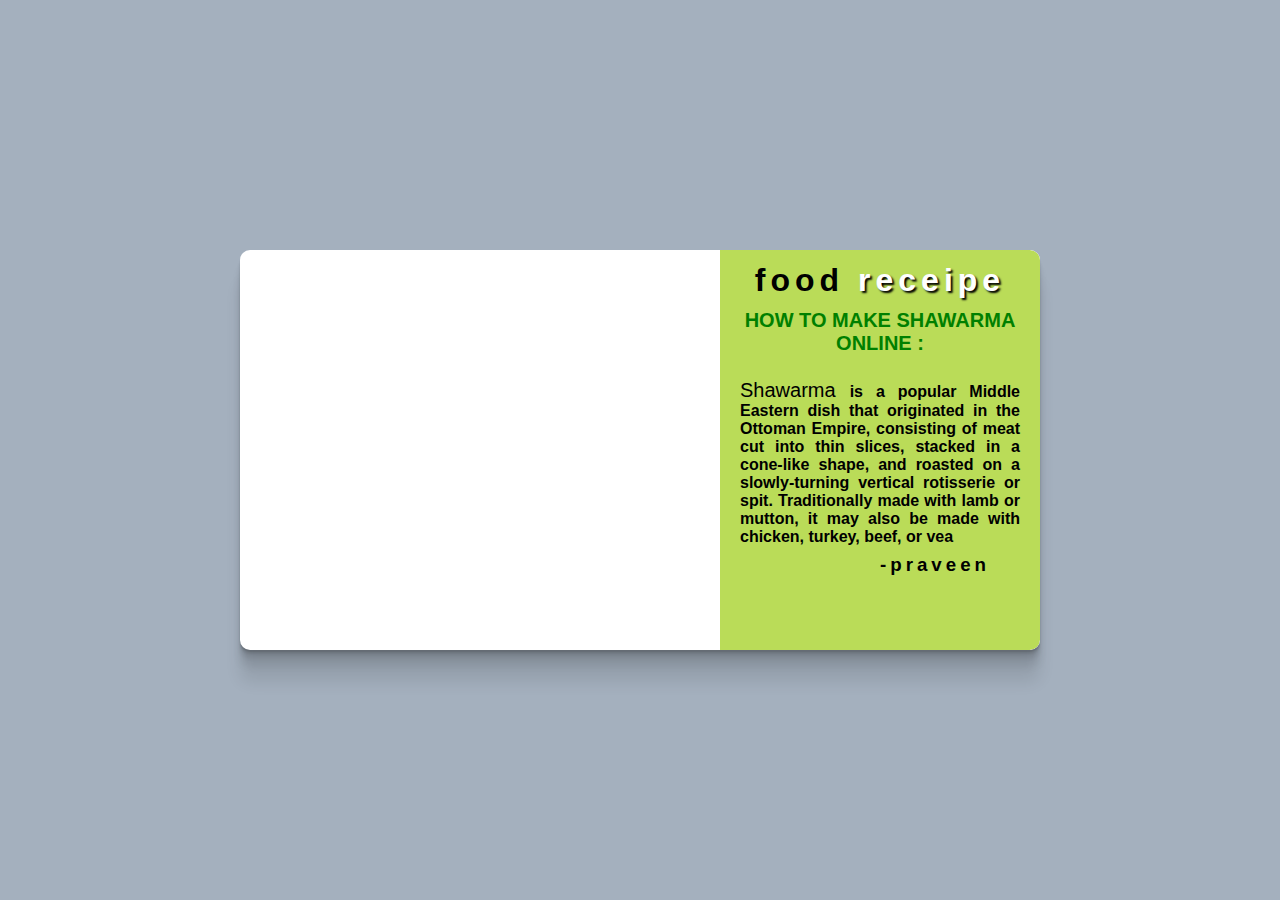
<file: shawarma slide ad/css/index.html>
<!DOCTYPE html>
<html lang="en">
<head>
    <meta charset="UTF-8">
    <meta http-equiv="X-UA-Compatible" content="IE=edge">
    <meta name="viewport" content="width=device-width, initial-scale=1.0">
    <title>shawarma slide effect</title>
    <link rel="stylesheet" href="style.css">
</head>
<body>
    <div class="container">
        <div class="img"></div>
        <div class="content">
            <h1>food  <span style="color: white; text-shadow: 2px 2px 2px #000000;  ">receipe</span></h1>
            <div class="how">how to make shawarma online  :</div>
            <p><span style="font-size: 20px; color:black;font-weight: 500;  ">Shawarma </span>is a popular Middle Eastern dish that originated in the Ottoman Empire, consisting of meat cut into thin slices, stacked in a cone-like shape, and roasted on a slowly-turning vertical rotisserie or spit. Traditionally made with lamb or mutton, it may also be made with chicken, turkey, beef, or vea</p>
            <h3>-praveen</h3>
        </div>
    </div>
    
</body>
</html>
</file>
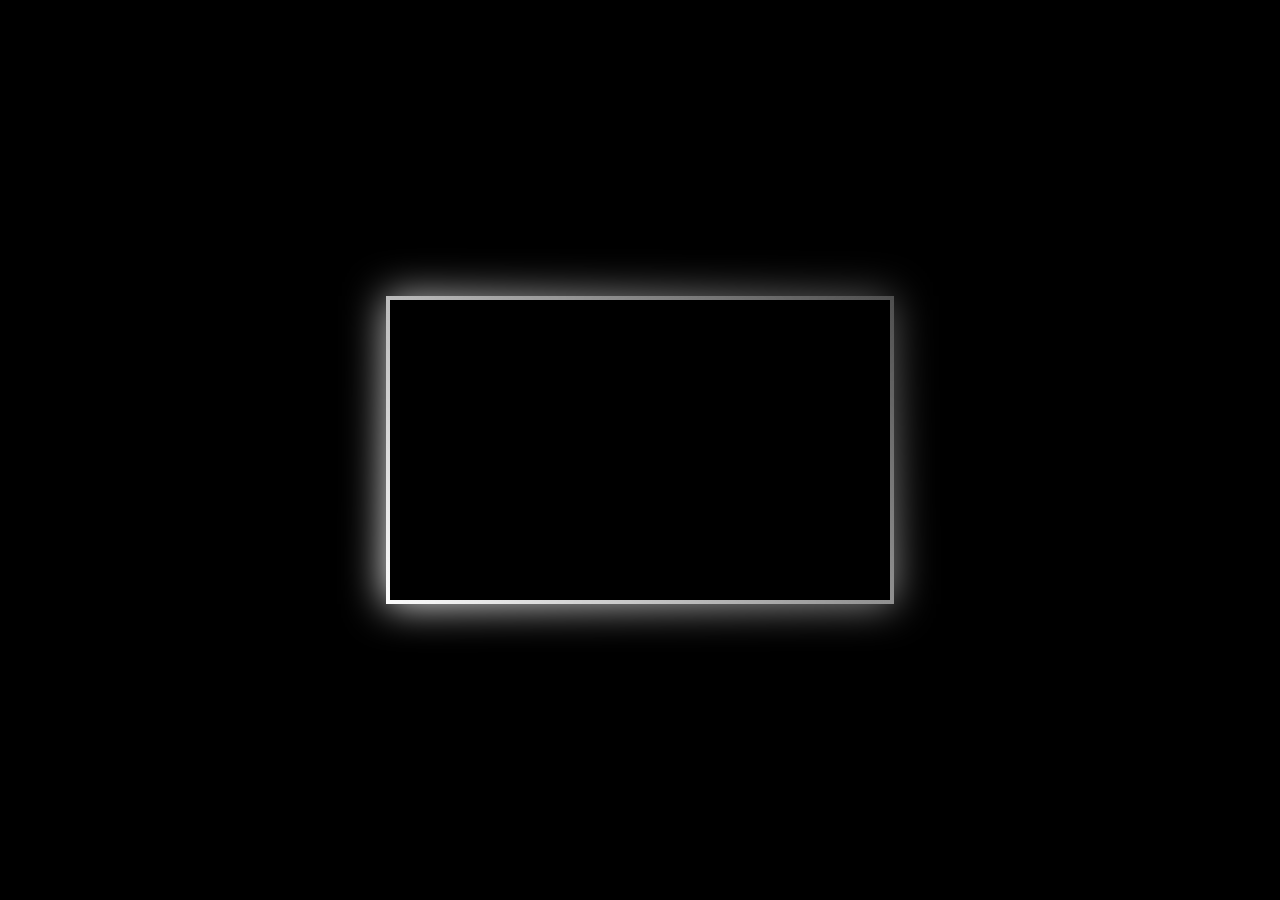
<file: background.html>
<!DOCTYPE html>
<html lang="en">
<head>
    <meta charset="UTF-8">
    <meta http-equiv="X-UA-Compatible" content="IE=edge">
    <meta name="viewport" content="width=device-width, initial-scale=1.0">
    <title>Document</title>
    <style>
        *{
            padding:0;
            margin:0;
            box-sizing:border-box;
        }
        body{
           height:100vh;
           width:100vw;
           display:flex;
           align-items: center;
           justify-content:center;
           background-color: black;
        }
        .container{
            height: 300px;
            width: 500px;
            padding: 10px;
            text-align: center;
            display: flex;
            align-items: center;
            justify-content: center;
            position: relative;
            background-color: black;
            background-image: url(https://images.pexels.com/photos/735552/pexels-photo-735552.jpeg?auto=compress&cs=tinysrgb&w=1260&h=750&dpr=1);
            background-size: cover;
            -webkit-backdrop-filter: blur(5px);
            background-image: url(https://images.pexels.com/photos/164357/pexels-photo-164357.jpeg?auto=compress&cs=tinysrgb&w=400);

            background-image: url(https://images.pexels.com/photos/3359257/pexels-photo-3359257.jpeg?auto=compress&cs=tinysrgb&w=1260&h=750&dpr=1);
            
           
        }
        .container::before,
        .container::after{
            content: "";
            position: absolute;
            top: -4px;
            left: -4px;
            height: calc(100% + 8px );
            width:  calc(100% + 8px );
            background-image: linear-gradient(45deg,white,black,white);
            z-index:-1;
            background-size: 400%;
            transition: 8s;
            animation:animate 10s linear infinite;
        }
 .container::after{
            filter:blur(20px);
       }       
        @keyframes animate{
            0%{
                background-position: 0;
            }
            50%{
                background-position: 300%;
            }
            100%{
                background-position: 0;
            }
        }
    </style>
</head>
<body>
    <div class="container">
    </div>
    
</body>
</html>
</file>
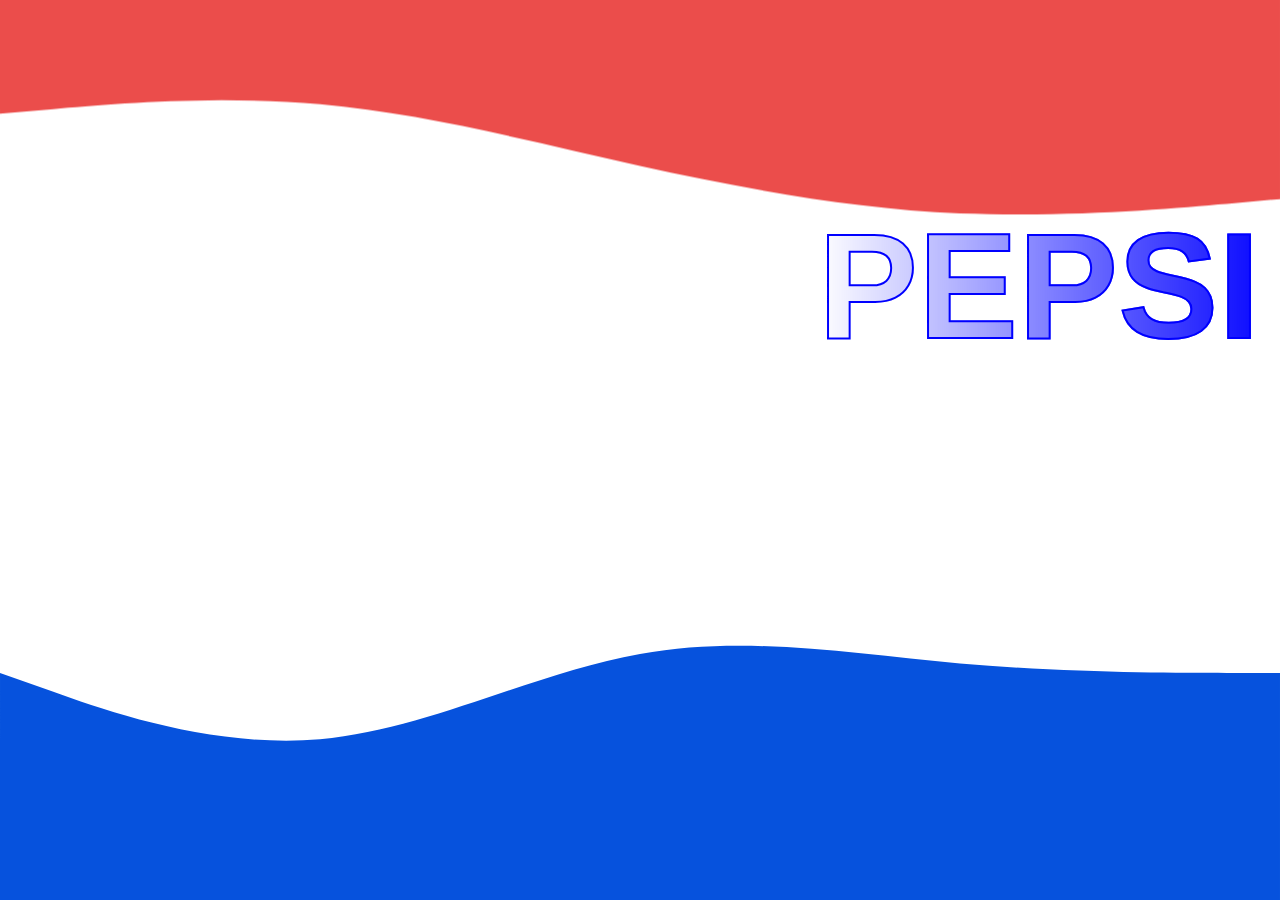
<file: pepsi.html>
<!DOCTYPE html>
<html lang="en">
<head>
    <meta charset="UTF-8">
    <meta http-equiv="X-UA-Compatible" content="IE=edge">
    <meta name="viewport" content="width=device-width, initial-scale=1.0">
    <title>P E P S I</title>
    <style>
        *{
            margin: 0;
            padding: 0;
            box-sizing: border-box;
        }
        .box{
            height: 100vh;
            width: 100vw;
            position: relative;
        }
        .box svg{
            position: absolute;
            bottom: 0;
            width:100%;
            padding: 0%;
        }
        .box .frame{
            position: absolute;
            top: 0;
            transform: rotatex(-180deg);
        }
        .h1{
            position: absolute;
            top: 0;
            right: 0%;
            margin-top: 200px;
            font-size:150px;
            font-weight:bold;
            font-family:'Segoe UI', Tahoma, Geneva, Verdana, sans-serif;
            -webkit-text-stroke: 2px blue;
             color:transparent;
             -webkit-background-clip: text;
             background-image: linear-gradient(to right, rgb(255, 255, 255,0),rgb(0, 0, 255,1));   
             z-index: 100; 
             padding-right:20px;
        }
    </style>
</head>
<body>
    <div class="box">
       
        <svg xmlns="http://www.w3.org/2000/svg" viewBox="0 0 1440 320"><path fill="#0652DD" fill-opacity="1" d="M0,64L60,85.3C120,107,240,149,360,138.7C480,128,600,64,720,42.7C840,21,960,43,1080,53.3C1200,64,1320,64,1380,64L1440,64L1440,320L1380,320C1320,320,1200,320,1080,320C960,320,840,320,720,320C600,320,480,320,360,320C240,320,120,320,60,320L0,320Z"></path></svg>

        <h1 class="h1"data-tilt >PEPSI</h1>

        <svg class="frame" xmlns="http://www.w3.org/2000/svg" viewBox="0 0 1440 320"><path fill="#eb4d4b" fill-opacity="1" d="M0,192L60,197.3C120,203,240,213,360,202.7C480,192,600,160,720,133.3C840,107,960,85,1080,80C1200,75,1320,85,1380,90.7L1440,96L1440,320L1380,320C1320,320,1200,320,1080,320C960,320,840,320,720,320C600,320,480,320,360,320C240,320,120,320,60,320L0,320Z"></path></svg>
    </div>
    <script src="vanilla-tilt.js"></script>
</body>
</html>
</file>
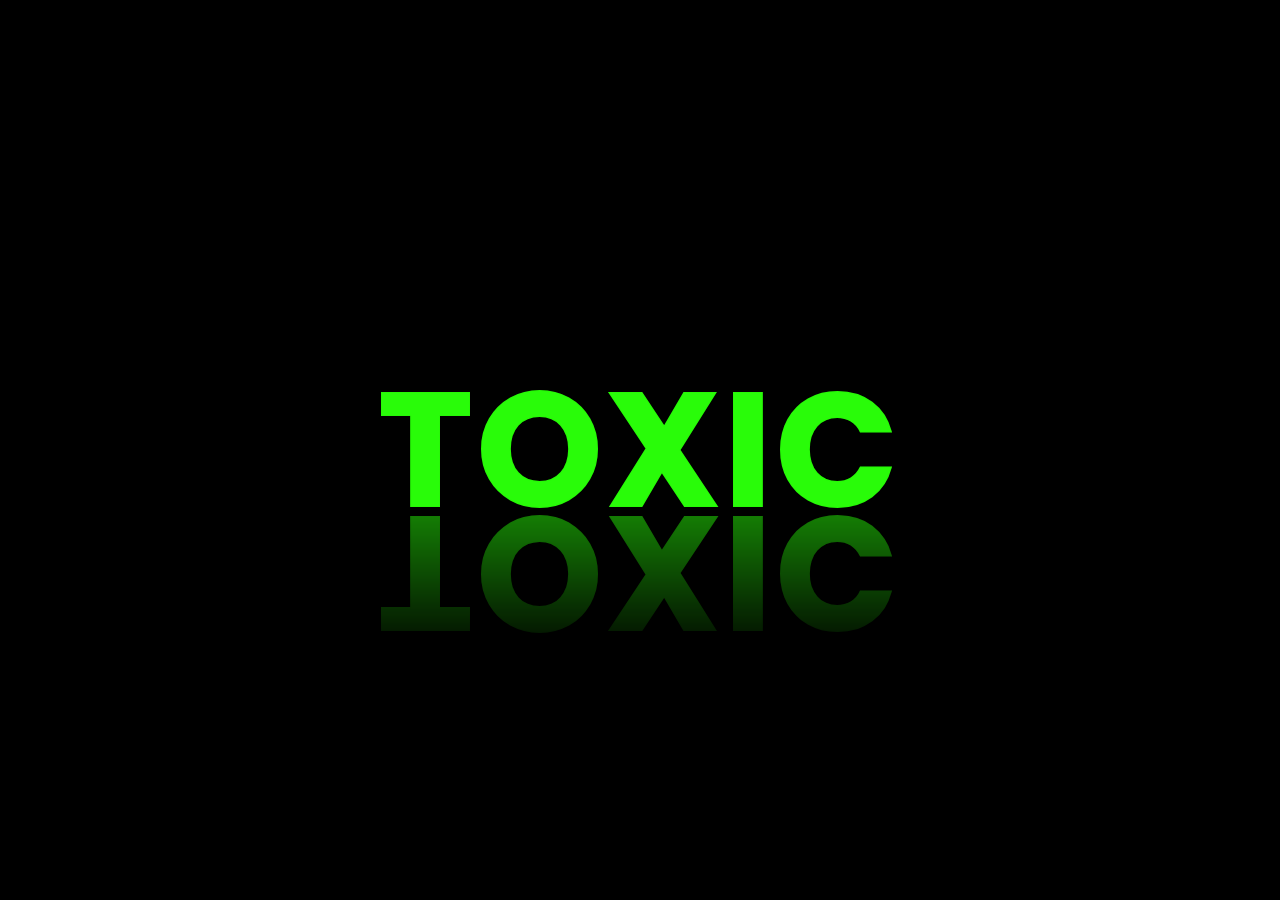
<file: Toxic Tilt.html>
<!DOCTYPE html>
<html lang="en">
<head>
    <meta charset="UTF-8">
    <meta http-equiv="X-UA-Compatible" content="IE=edge">
    <meta name="viewport" content="width=device-width, initial-scale=1.0">
    <title>Toxic Tilt</title>
    <style>

@import url('https://fonts.googleapis.com/css2?family=Aladin&family=Poppins:wght@100;200;300;400;600&display=swap');

        *{
            padding:0;
            margin:0;
            box-sizing: content-box;
        }
        body{
            height: 100vh;
            width: 100vw;
            background-color: black;
            display: flex;
            align-items:center;
            justify-content:center;
        }
        .container{
            height: 100px;
            display:inline-flex;
            align-items:center;
            justify-content:center;
            position: relative;
            text-align: center; 
            padding-top: 10px;
            padding-bottom: 10px; 
            -webkit-box-reflect: below 3px linear-gradient(rgba(0,0,0,.1),rgba(0,0,0,.5)); 
            cursor:pointer;  
        }
        .container h2{
           font-size: 160px;
           font-weight: bold;
           position: relative;
           letter-spacing: 4px;
           font-family: 'Poppins', sans-serif;
           text-align: center;
           transition: 3s ease;
        }
        h2:before{
            content:'TOXIC';
            position: absolute;
            color:transparent;
            -webkit-text-stroke: 2px #27f807;
        }
        h2:after{
            content:"TOXIC";
            color:#29fc09;   
            position:absolute;
            top: 0;
            left: 0;
            animation: animate 6s linear infinite;
        }
        @keyframes animate{
            
            0%{
                
                clip-path: polygon(0 100%, 0 56%, 17% 55%, 30% 56%, 43% 55%, 57% 55%, 70% 54%, 86% 50%, 100% 50%, 100% 100%);
            }
            60%{
                clip-path: polygon(2% 98%, 2% 36%, 20% 47%, 33% 49%, 49% 46%, 59% 41%, 73% 50%, 83% 52%, 99% 46%, 100% 100%);
            }
            65%{
                clip-path: polygon(0 100%, 1% 58%, 16% 48%, 32% 41%, 48% 43%, 56% 51%, 72% 53%, 89% 38%, 100% 39%, 99% 99%);
            }
            70%{
                clip-path: polygon(2% 98%, 2% 36%, 20% 47%, 33% 49%, 49% 46%, 59% 41%, 73% 50%, 83% 52%, 99% 46%, 100% 100%);
            }
            75%{
                clip-path: polygon(0 100%, 1% 58%, 16% 48%, 32% 41%, 48% 43%, 56% 51%, 72% 53%, 89% 38%, 100% 39%, 99% 99%);
            }
            100%{
                 clip-path: polygon(0 100%, 0 56%, 17% 55%, 30% 56%, 43% 55%, 57% 55%, 70% 54%, 86% 50%, 100% 50%, 100% 100%);
            }
        }
        
        /* 80%{
                clip-path: polygon(2% 98%, 2% 36%, 20% 47%, 33% 49%, 49% 46%, 59% 41%, 73% 50%, 83% 52%, 99% 46%, 100% 100%);
            }
            85%{
                clip-path: polygon(0 100%, 1% 58%, 16% 48%, 32% 41%, 48% 43%, 56% 51%, 72% 53%, 89% 38%, 100% 39%, 99% 99%);
            }
            90%{
                clip-path: polygon(2% 98%, 2% 36%, 20% 47%, 33% 49%, 49% 46%, 59% 41%, 73% 50%, 83% 52%, 99% 46%, 100% 100%);
            }
            95%{
                clip-path: polygon(0 100%, 1% 58%, 16% 48%, 32% 41%, 48% 43%, 56% 51%, 72% 53%, 89% 38%, 100% 39%, 99% 99%);
            } */

        /* .container:before{
            content:'';
            height:5px;
            width:100%;
            background-color: #2ce710;
            background-image: linear-gradient(to left, green 50%,white 50%);
            position:absolute;
            bottom:0;
            right:0;
            transform-origin: center;
            transform: scale(0);
            transition: 3s  ease ;
            border-radius: 10px;
        }
        .container:hover::before{
            transform: scale(1);
            transform-origin: center;
        }  */
    </style>
</head>
<body>
    <div class="container" data-tilt>
        <!-- <div class="container" data-tilt data-tilt-max="50" data-tilt-speed="400" data-tilt-perspective="500"> -->

       <h2>TOXIC</h2>
        </div>
    <script
    src="vanilla-tilt.js"></script>
</body>
</html>
</file>
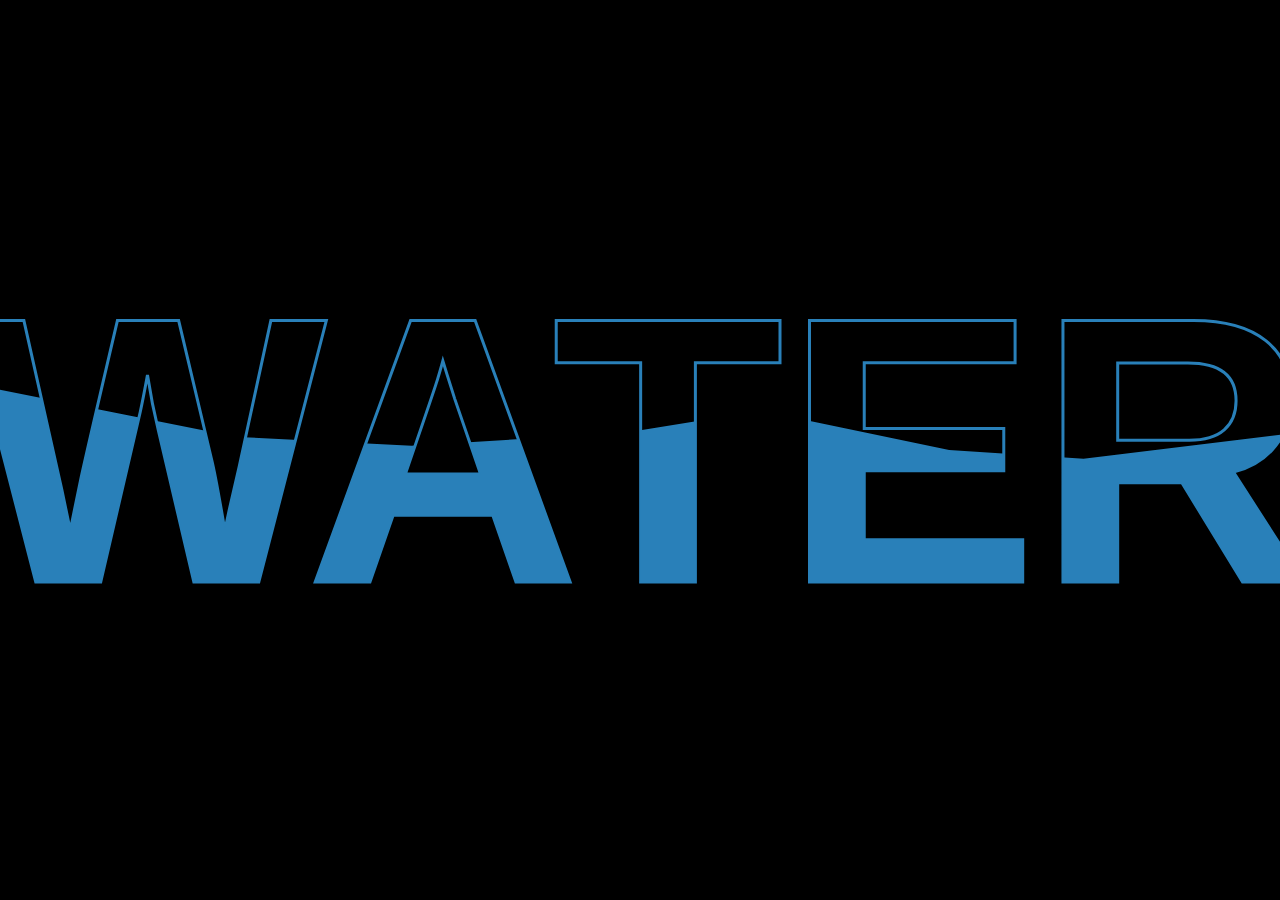
<file: water clip path .html>
<!DOCTYPE html>
<html lang="en">
<head>
    <meta charset="UTF-8">
    <meta http-equiv="X-UA-Compatible" content="IE=edge">
    <meta name="viewport" content="width=device-width, initial-scale=1.0">
    <title>Water clip path </title>
    <style>
        *{
            padding: 0;
            margin: 0;
            box-sizing: border-box;
        }
        body{
            height: 100vh;
            width: 100vw;
            background-color: black;
        }
        .container{
            height: 100%;
            position: relative;
            display: flex;
            align-items: center;
            justify-content: center;
        }
        h2{
            /* color: white; */
            position: absolute;
            font-size: 380px;
            font-family: Arial, Helvetica, sans-serif;
            text-transform: uppercase;
        }
        h2:nth-child(1){
            -webkit-text-stroke: 3px #2980b9 ;
            color: transparent;
        }
        h2:nth-child(2){
            color:#2980b9;
            animation: animate 4s ease infinite;
            clip-path: polygon(2% 98%, 2% 36%, 20% 47%, 33% 49%, 49% 46%, 59% 41%, 73% 50%, 83% 52%, 99% 46%, 100% 100%);
           
        }
        /* @keyframes animate{
        from{
            clip-path: polygon(2% 98%, 2% 36%, 20% 47%, 33% 49%, 49% 46%, 59% 41%, 73% 50%, 83% 52%, 99% 46%, 99% 98%);
        }
        to{
            clip-path: polygon(1% 98%, 2% 47%, 26% 58%, 43% 55%, 60% 49%, 79% 55%, 98% 50%, 99% 99%);
        }
        } */
    </style>
</head>
<body>
    <div class="container">
        <h2>water</h2>
        <h2>water</h2>
       
    </div>
</body>
</html>
</file>
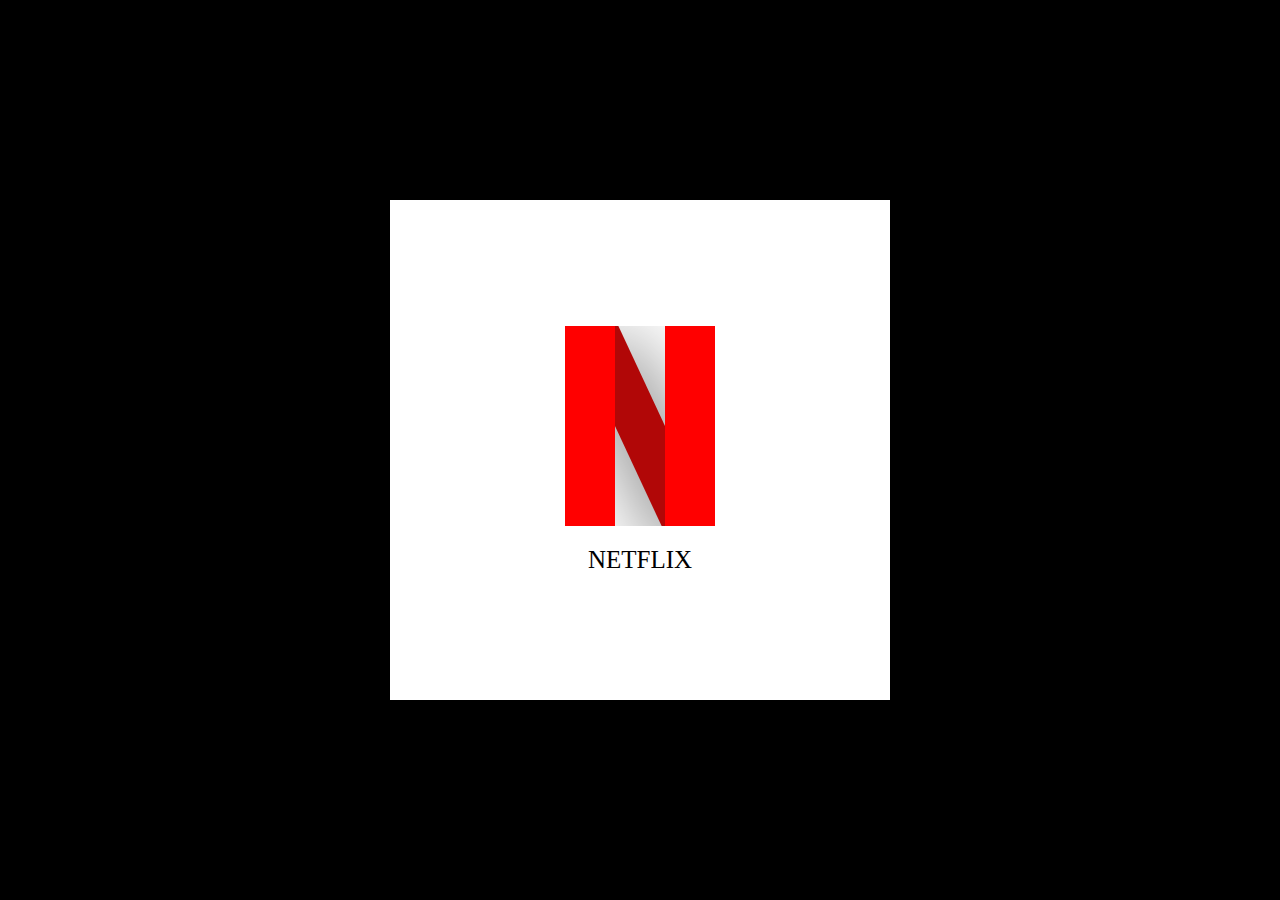
<file: shawarma slide ad/css/netflix.html>
<!DOCTYPE html>
<html lang="en">
<head>
    <meta charset="UTF-8">
    <meta http-equiv="X-UA-Compatible" content="IE=edge">
    <meta name="viewport" content="width=device-width, initial-scale=1.0">
    <title>Document</title>
    <style>
        *{
            margin: 0;
            padding: 0;
            box-sizing: border-box;
        }
        body{
            height: 100vh;
            width: 100vw;
            background-color: black; 
            display: flex;
            align-items: center;
            justify-content: center;
        }
        .box{
            height: 500px ;
            width: 500px;
            background-color: white;
            display: flex;
            align-items: center;
            justify-content: center;
            flex-direction: column;
            
        }
        .logo{
            height: 200px;
            width: 150px;
            border-left: 50px solid red;
            border-right: 50px solid red;
            overflow: hidden;
            position: relative;
           
           
        }
        /* .logo::before{
            content: "";
            height: 200px;
            width: 50px;
            background-color: red;
            position: absolute;
            transform: skewX(26deg);
            box-shadow: rgba(0, 0, 0, 0.3) 0px 19px 38px, rgba(0, 0, 0, 0.22) 0px 15px 12px;

        } */
        .content{
            margin-top: 20px; 
            color: black;
            font-size: 25px;
            /* font-weight: bold; */
        }
        .div{
            height: 200px;
            width: 50px;
            background-color: rgb(177, 7, 7);
            position: absolute;
            top: 0px;
            left:0px;
             transform: skewX(25deg);
             box-shadow: rgba(0, 0, 0, 0.56) 0px 22px 70px 4px; 
            
        }


        
    </style>
</head>
<body>
    <div class="box">
    <div class="logo">
        <div class="div"></div>
    </div>
    <div class="content">NETFLIX</div>
    </div>
</body>
</html>
</file>
<file: shawarma slide ad/css/style.css>
*{
    padding: 0;
    margin: 0;
    box-sizing: border-box;
}
body{
    height: 100vh;
    width: 100vw;
    background-color: #a4b0be;
    display: flex;
    align-items: center;
    justify-content: center;
    
}
.container{
    height: 400px;
    width: 800px;
    background-color: white;
    position: relative;
    border-radius: 10px;
    box-shadow: rgba(0, 0, 0, 0.09) 0px 2px 1px, rgba(0, 0, 0, 0.09) 0px 4px 2px, rgba(0, 0, 0, 0.09) 0px 8px 4px, rgba(0, 0, 0, 0.09) 0px 16px 8px, rgba(0, 0, 0, 0.09) 0px 32px 16px;
    overflow: hidden;
}
.img{
    background: url(https://images.pexels.com/photos/461198/pexels-photo-461198.jpeg);
    height: 100%;
    width:100% ;
    background-size: cover;
    position: absolute;
    z-index: 2;
    transition: all 2s ease;
    /* border-top-left-radius: 10px;  
    border-bottom-left-radius: 10px; */
    border-radius: 10px;
    cursor: pointer;
}
.content{
    height: 100%;
    width: 40%;
    background-color: #badc58;
    position: absolute;
    top: 0;
    right: 0;
    z-index: 1; 
    border-top-right-radius: 10px;  
    border-bottom-right-radius: 10px; 
    padding: 12px;
    font-family: 'Segoe UI', Tahoma, Geneva, Verdana, sans-serif;
}
.img:hover,.img:focus{
    width: 60%;
    border-top-right-radius: 0px;  
    border-bottom-right-radius: 0px; 
}
h1{
    letter-spacing: 5px;
    text-align: center;
}
.how{
    font-size: 20px;
    color: green;
    font-weight: 900;
    text-transform: uppercase;
    margin-top: 10px;
    text-align: center;   
}
p{
    font-size: 16px;
    padding:8px ;
    text-align: justify;
    font-weight: bold;
    margin-top: 16px;
}
h3{
    margin-left: 50%;
    letter-spacing: 4px;
}
</file>
